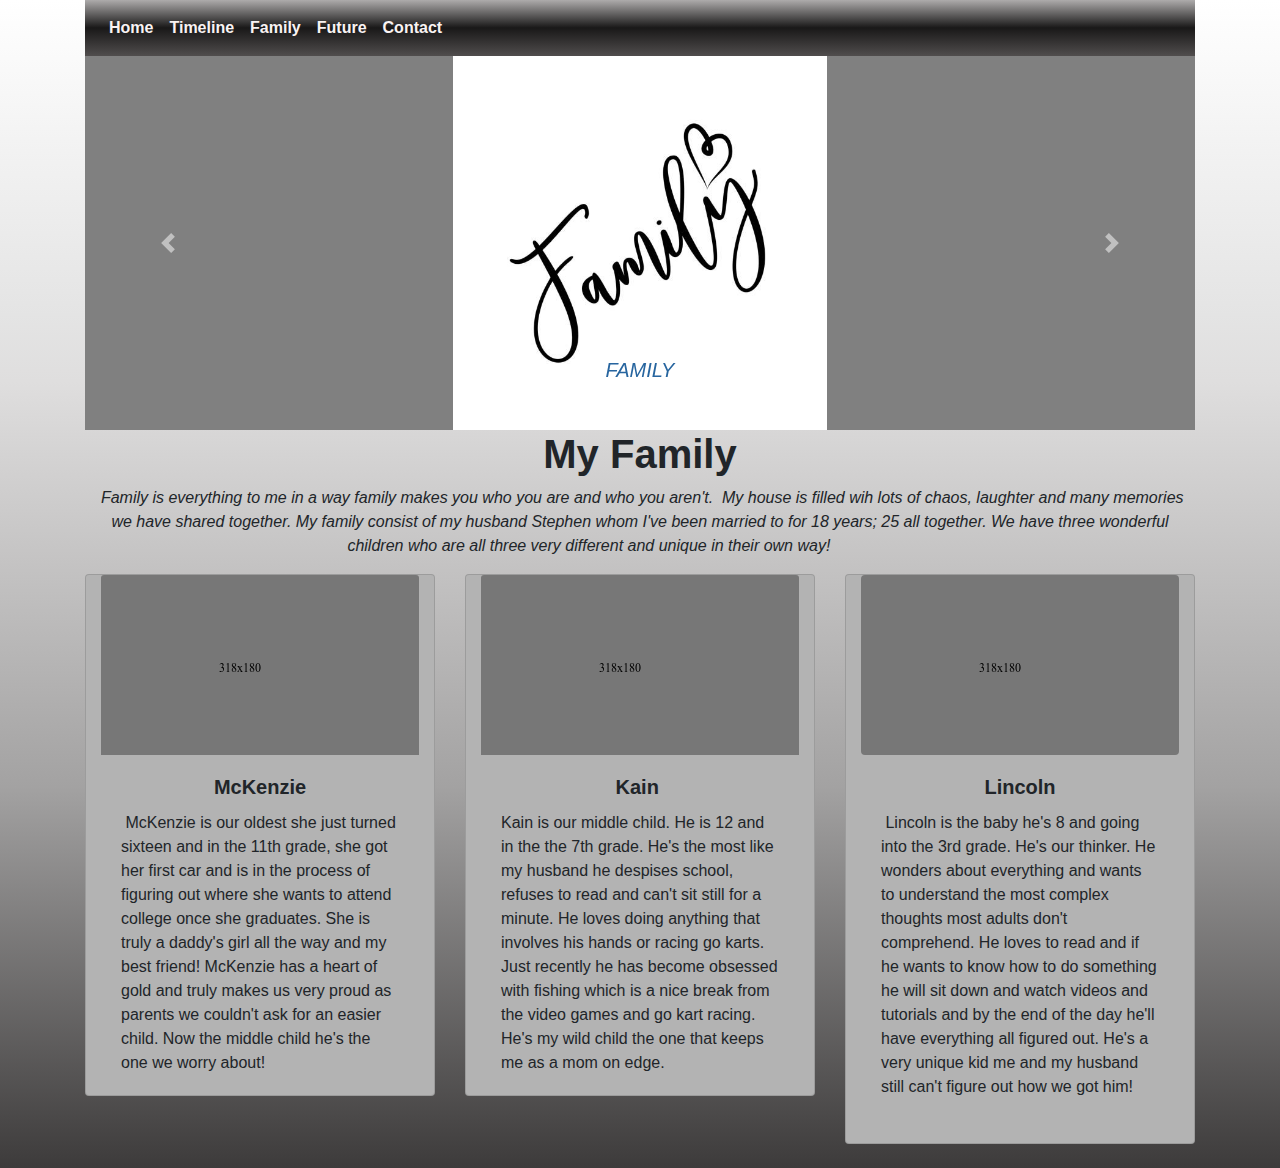
<file: family.html>
<!DOCTYPE html>
<html lang="en"><head>
    <meta charset="utf-8">
	<meta http-equiv="X-UA-Compatible" content="IE=edge">
	<meta name="viewport" content="width=device-width, initial-scale=1">
    <title>Untitled Document</title>
    <!-- Bootstrap -->
	<link href="css/bootstrap-4.4.1.css" rel="stylesheet">
	<link href="style.css" rel="stylesheet" type="text/css">
	<style type="text/css">
	.carousel-item .carousel-caption h5 {
    color: #27659F;
}
    </style>
<meta name="keywords" content="Jessica Anderson, Mount Pleasant, North Carolina, mother, wife, daughter, small business, gardening">
  <meta name="description" content="Personal website for Jessica Anderson of Mount Pleasant, NC constructed for college project">
  </head>
  <body>
  	<div class="container-fluid">
  	  <div class="container">
  	    <nav class="navbar navbar-expand-lg navbar-light bg-light">
<button class="navbar-toggler" type="button" data-toggle="collapse" data-target="#navbarSupportedContent1" aria-controls="navbarSupportedContent1" aria-expanded="false" aria-label="Toggle navigation"> <span class="navbar-toggler-icon"></span> </button>
  	      <div class="collapse navbar-collapse" id="navbarSupportedContent1">
  	        <ul class="navbar-nav mr-auto">
  	          <li class="nav-item active"> <a class="nav-link" href="index.html"><strong>Home</strong></a> </li>
  	          <li class="nav-item"> <a class="nav-link" href="future.html"><strong>Timeline</strong></a> </li>
  	          <li class="nav-item"> <a class="nav-link" href="family.html"><strong>Family</strong></a></li>
  	          <li class="nav-item"> <a class="nav-link" href="future.html"><strong>Future</strong></a></li>
              <li class="nav-item"> <a class="nav-link" href="contact.html"><strong>Contact</strong></a></li>
				</div>
        </nav>
<div id="carouselExampleIndicators2" class="carousel slide" data-ride="carousel" style="background-color: grey">
      <ol class="carousel-indicators">
  	        <li data-target="#carouselExampleIndicators1" data-slide-to="0" class="active"></li>
  	        <li data-target="#carouselExampleIndicators1" data-slide-to="1"></li>
  	        <li data-target="#carouselExampleIndicators1" data-slide-to="2"></li>
      </ol>
  	      <div class="carousel-inner" role="listbox">
  	        <div class="carousel-item active"> <img src="images/family3.jpg" alt="First slide" width="374" height="300" class="d-block mx-auto img-fluid">
  	          <div class="carousel-caption">
  	            <h5><em>FAMILY</em></h5>
              </div>
            </div>
  	        <div class="carousel-item"> <img class="d-block mx-auto img-fluid" src="images/family2.jpg" alt="Second slide">
  	          <div class="carousel-caption">
  	            <h5><strong>FOOD</strong></h5>
              </div>
            </div>
  	        <div class="carousel-item"> <img class="d-block mx-auto img-fluid" src="images/image1.jpg" alt="Third slide">
  	          <div class="carousel-caption">
  	            <h5>FUN</h5>
              </div>
            </div>
          </div>
  	      <a class="carousel-control-prev" href="#carouselExampleIndicators1" role="button" data-slide="prev"> <span class="carousel-control-prev-icon" aria-hidden="true"></span> <span class="sr-only">Previous</span></a> <a class="carousel-control-next" href="#carouselExampleIndicators1" role="button" data-slide="next"> <span class="carousel-control-next-icon" aria-hidden="true"></span> <span class="sr-only">Next</span></a></div>
<h1 class="text-center"><strong>My Family</strong></h1>
<p class="text-center"><em>&nbsp;Family is everything to me in a way family makes you who you are and who you aren't.&nbsp; My house is filled wih lots of chaos, laughter and many memories we have shared together. My family consist of my husband Stephen whom I've been married to for 18 years; 25 all together. We have three wonderful children who are all three very different and unique in their own way!&nbsp; &nbsp; &nbsp; &nbsp; &nbsp; &nbsp; &nbsp; &nbsp; &nbsp; &nbsp; &nbsp; &nbsp;</em></p>
<div class="row">
  <div class="col-lg-4">
    <div class="card col-md-4 col-lg-12"> <img class="card-img-top img-fluid" src="images/card-img.png" alt="Card image cap">
      <div class="card-body">
        <h5 class="card-title text-center"><strong>McKenzie</strong></h5>
<p class="card-text">&nbsp;McKenzie is our oldest she just turned sixteen and in the 11th grade, she got her first car and is in the process of figuring out where she wants to attend college once she graduates. She is truly a daddy's girl all the way and my best friend! McKenzie has a heart of gold and truly makes us very proud as parents we couldn't ask for an easier child. Now the middle child he's the one we worry about!&nbsp; &nbsp; &nbsp; &nbsp; &nbsp; &nbsp; &nbsp; &nbsp;</p>
</div>
    </div>
  </div>
  <div class="col-lg-4">
    <div class="card col-md-4 col-lg-12"> <img class="card-img-top" src="images/card-img.png" alt="Card image cap">
      <div class="card-body">
        <h5 class="card-title text-center"><strong>Kain&nbsp;</strong></h5>
<p class="card-text">Kain is our middle child. He is 12 and in the the 7th grade. He's the most like my husband he despises school, refuses to read and can't sit still for a minute. He loves doing anything that involves his hands or racing go karts. Just recently he has become obsessed with fishing which is a nice break from the video games and go kart racing. He's my wild child the one that keeps me as a mom on edge.&nbsp; &nbsp; &nbsp; &nbsp; &nbsp; &nbsp; &nbsp; &nbsp; &nbsp; &nbsp;</p>
</div>
    </div>
  </div>
  <div class="col-lg-4">
    <div class="card col-md-4 col-lg-12"> <img class="card-img-top rounded" src="images/card-img.png" alt="Card image cap">
      <div class="card-body">
        <h5 class="card-title text-center"><strong>Lincoln</strong></h5>
<p class="card-text">&nbsp;Lincoln is the baby he's 8 and going into the 3rd grade. He's our thinker. He wonders about everything and wants to understand the most complex thoughts most adults don't comprehend. He loves to read and if he wants to know how to do something he will sit down and watch videos and&nbsp; tutorials and by the end of the day he'll have everything all figured out. He's a very unique kid me and my husband still can't figure out how we got him!&nbsp; &nbsp; &nbsp; &nbsp; &nbsp; &nbsp; &nbsp; &nbsp;</p>
</div>
    </div>
  </div>
</div>
<br>
</div>
  	</div>
  	<!-- body code goes here -->


	<!-- jQuery (necessary for Bootstrap's JavaScript plugins) --> 
	<script src="js/jquery-3.4.1.min.js"></script>

	<!-- Include all compiled plugins (below), or include individual files as needed -->
	<script src="js/popper.min.js"></script> 
  <script src="js/bootstrap-4.4.1.js"></script>
  </body>
</file>
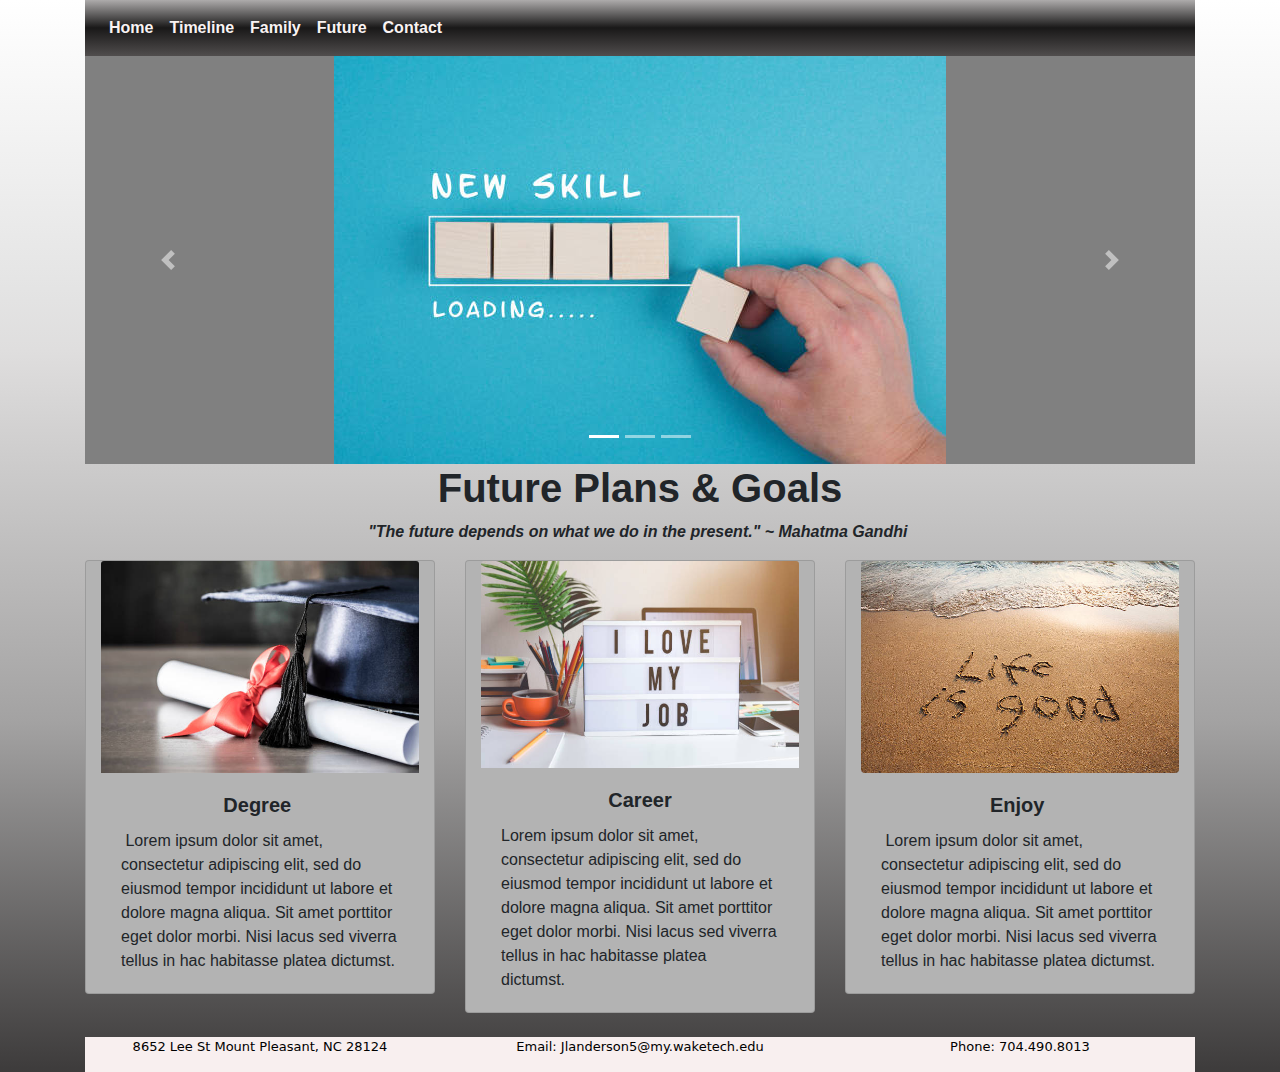
<file: future.html>
<!DOCTYPE html>
<html lang="en">
  <head>
    <meta charset="utf-8">
	<meta http-equiv="X-UA-Compatible" content="IE=edge">
	<meta name="viewport" content="width=device-width, initial-scale=1">
    <title>Untitled Document</title>
    <!-- Bootstrap -->
	<link href="css/bootstrap-4.4.1.css" rel="stylesheet">
	<link href="style.css" rel="stylesheet" type="text/css">
<meta name="keywords" content="Jessica Anderson, Mount Pleasant, North Carolina, mother, wife, daughter, small business, gardening">
  <meta name="description" content="Personal website for Jessica Anderson of Mount Pleasant, NC constructed for college project">
  </head>
  <body>
  	<div class="container-fluid">
  	  <div class="container">
  	    <nav class="navbar navbar-expand-lg navbar-light bg-light">
<button class="navbar-toggler" type="button" data-toggle="collapse" data-target="#navbarSupportedContent1" aria-controls="navbarSupportedContent1" aria-expanded="false" aria-label="Toggle navigation"> <span class="navbar-toggler-icon"></span> </button>
  	      <div class="collapse navbar-collapse" id="navbarSupportedContent1">
  	        <ul class="navbar-nav mr-auto">
  	          <li class="nav-item active"><a class="nav-link" href="index.html"><strong>Home</strong></a></li>
  	          <li class="nav-item"><a class="nav-link" href="timeline.html"><strong>Timeline</strong></a></li>
  	          <li class="nav-item"><a class="nav-link" href="family.html"><strong>Family</strong></a></li>
  	          <li class="nav-item"><a class="nav-link" href="future.html"><strong>Future</strong></a></li>
              <li class="nav-item"><a class="nav-link" href="contact.html"><strong>Contact</strong></a></li>
			  </ul>
</div>
        </nav>
<div id="carouselExampleIndicators2" class="carousel slide" data-ride="carousel" style="background-color: grey">
      <ol class="carousel-indicators">
  	        <li data-target="#carouselExampleIndicators1" data-slide-to="0" class="active"></li>
  	        <li data-target="#carouselExampleIndicators1" data-slide-to="1"></li>
  	        <li data-target="#carouselExampleIndicators1" data-slide-to="2"></li>
          </ol>
  	      <div class="carousel-inner" role="listbox">
  	        <div class="carousel-item active"> <img class="d-block mx-auto img-fluid" src="images/newskill.jpg" alt="First slide">
  	          <div class="carousel-caption">
              </div>
            </div>
  	        <div class="carousel-item"> <img class="d-block mx-auto img-fluid" src="images/whatsnext.jpg" alt="Second slide">
  	          <div class="carousel-caption">
              </div>
            </div>
  	        <div class="carousel-item"> <img class="d-block mx-auto img-fluid" src="images/dreamjob.jpg" alt="Third slide">
  	          <div class="carousel-caption">
              </div>
            </div>
          </div>
  	      <a class="carousel-control-prev" href="#carouselExampleIndicators1" role="button" data-slide="prev"> <span class="carousel-control-prev-icon" aria-hidden="true"></span> <span class="sr-only">Previous</span></a> <a class="carousel-control-next" href="#carouselExampleIndicators1" role="button" data-slide="next"> <span class="carousel-control-next-icon" aria-hidden="true"></span> <span class="sr-only">Next</span></a></div>
<h1 class="text-center"><strong>Future Plans & Goals</strong></h1>
<p class="text-center"><em><strong>"The future depends on what we do in the present." ~ Mahatma Gandhi&nbsp; </strong></em></p>
<div class="row">
  <div class="col-lg-4">
    <div class="card col-md-4 col-lg-12"> <img class="card-img-top" src="images/degree.jpg" alt="Card image cap">
      <div class="card-body">
        <h5 class="card-title text-center"><strong>Degree&nbsp;</strong></h5>
<p class="card-text">&nbsp;Lorem ipsum dolor sit amet, consectetur adipiscing elit, sed do eiusmod tempor incididunt ut labore et dolore magna aliqua. Sit amet porttitor eget dolor morbi. Nisi lacus sed viverra tellus in hac habitasse platea dictumst.</p>
</div>
    </div>
  </div>
  <div class="col-lg-4">
    <div class="card col-md-4 col-lg-12"> <img class="card-img-top" src="images/lovejob.jpg" alt="Card image cap">
      <div class="card-body">
        <h5 class="card-title text-center"><strong>Career</strong></h5>
<p class="card-text">Lorem ipsum dolor sit amet, consectetur adipiscing elit, sed do eiusmod tempor incididunt ut labore et dolore magna aliqua. Sit amet porttitor eget dolor morbi. Nisi lacus sed viverra tellus in hac habitasse platea dictumst.&nbsp;</p>
</div>
    </div>
  </div>
  <div class="col-lg-4">
    <div class="card col-md-4 col-lg-12"> <img class="card-img-top rounded" src="images/goodlife.jpg" alt="Card image cap">
      <div class="card-body">
        <h5 class="card-title text-center"><strong>Enjoy&nbsp;</strong></h5>
<p class="card-text">&nbsp;Lorem ipsum dolor sit amet, consectetur adipiscing elit, sed do eiusmod tempor incididunt ut labore et dolore magna aliqua. Sit amet porttitor eget dolor morbi. Nisi lacus sed viverra tellus in hac habitasse platea dictumst.</p>
</div>
    </div>
  </div>
</div>
<br>		  
<footer>
  <div class="row">
    <div class="col-lg-4">
      <p class="text-center">8652 Lee St Mount Pleasant, NC 28124</p>
</div>
    <div class="col-lg-4">Email: Jlanderson5@my.waketech.edu</div>
    <div class="col-lg-4">Phone: 704.490.8013</div>
  </div>
</footer>
      </div>
  	</div>
  	<!-- body code goes here -->


	<!-- jQuery (necessary for Bootstrap's JavaScript plugins) --> 
	<script src="js/jquery-3.4.1.min.js"></script>

	<!-- Include all compiled plugins (below), or include individual files as needed -->
	<script src="js/popper.min.js"></script> 
  <script src="js/bootstrap-4.4.1.js"></script>
  </body>
</html>
</file>
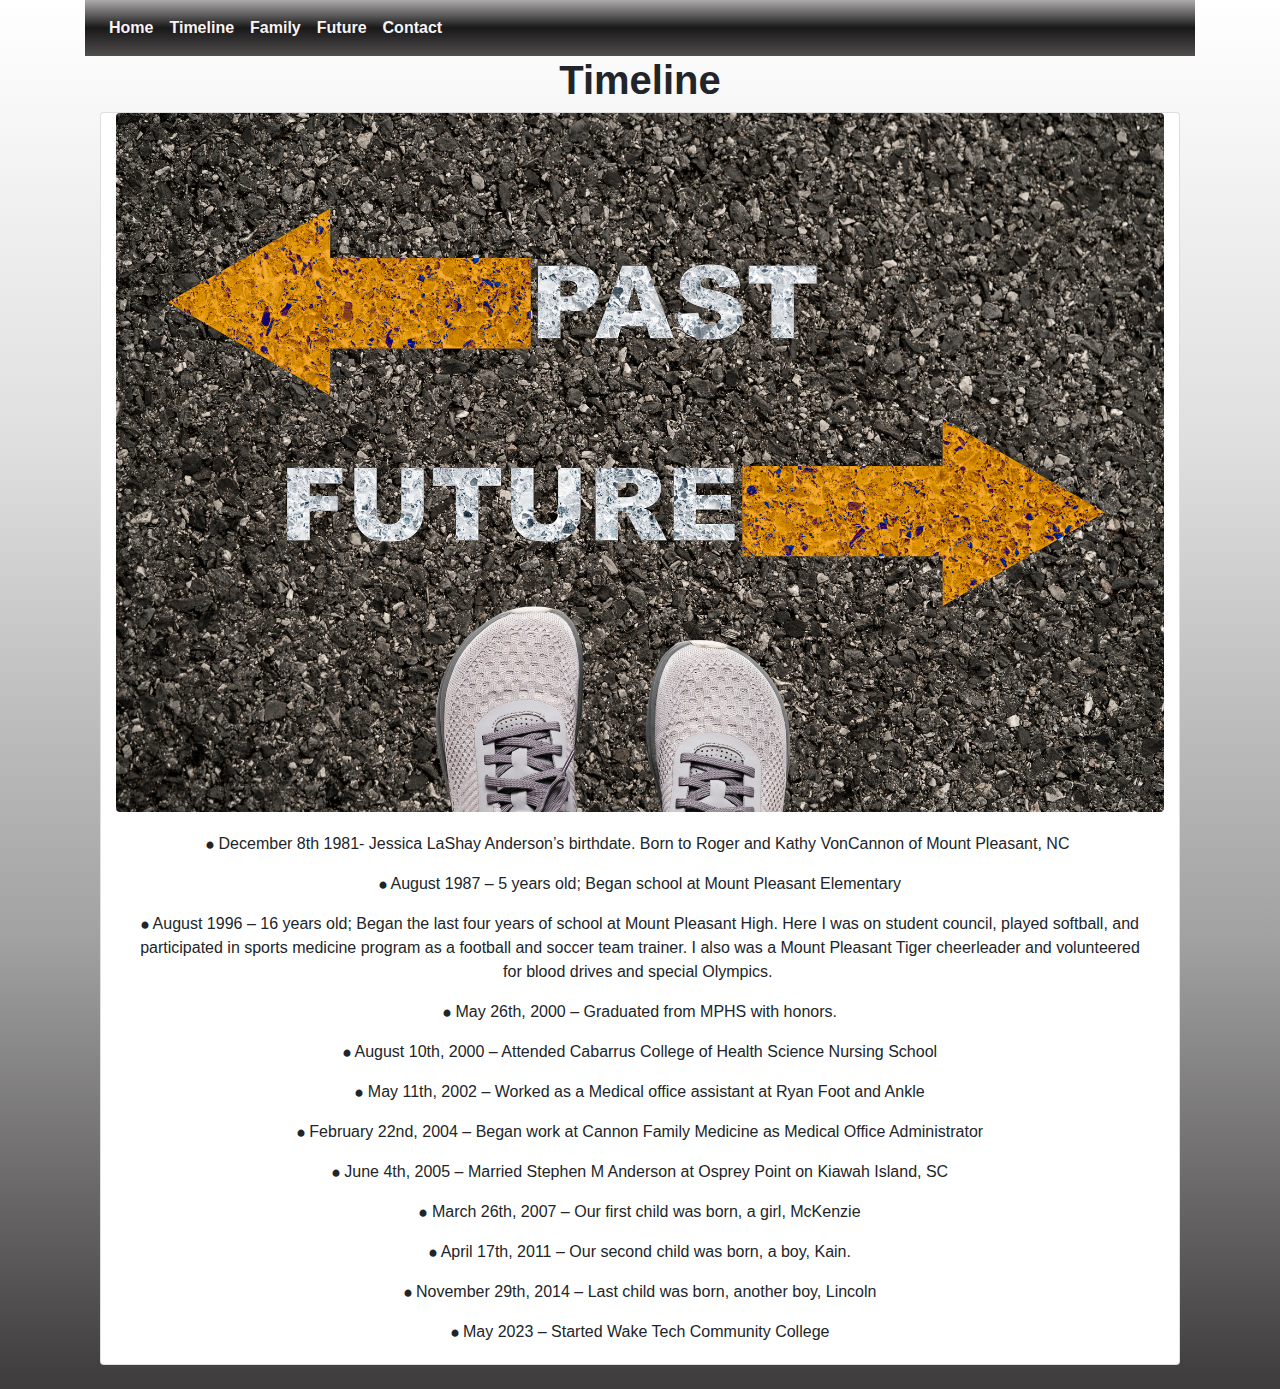
<file: timeline.html>
<!DOCTYPE html>
<html lang="en">
  <head>
    <meta charset="utf-8">
	<meta http-equiv="X-UA-Compatible" content="IE=edge">
	<meta name="viewport" content="width=device-width, initial-scale=1">
    <title>Untitled Document</title>
    <!-- Bootstrap -->
	<link href="css/bootstrap-4.4.1.css" rel="stylesheet">
	<link href="style.css" rel="stylesheet" type="text/css">
<meta name="keywords" content="Jessica Anderson, Mount Pleasant, North Carolina, mother, wife, daughter, small business, gardening">
  <meta name="description" content="Personal website for Jessica Anderson of Mount Pleasant, NC constructed for college project">
  </head>
<body>
<div class="container-fluid">
  	  <div class="container">
  	    <nav class="navbar navbar-expand-lg navbar-light bg-light">
<button class="navbar-toggler" type="button" data-toggle="collapse" data-target="#navbarSupportedContent1" aria-controls="navbarSupportedContent1" aria-expanded="false" aria-label="Toggle navigation"> <span class="navbar-toggler-icon"></span> </button>
  	      <div class="collapse navbar-collapse" id="navbarSupportedContent1">
  	        <ul class="navbar-nav mr-auto">
  	          <li class="nav-item active"> <a class="nav-link" href="index.html"><strong>Home</strong></a> </li>
  	          <li class="nav-item"> <a class="nav-link" href="timeline.html"><strong>Timeline</strong></a> </li>
  	          <li class="nav-item"> <a class="nav-link" href="family.html"><strong>Family</strong></a></li>
  	          <li class="nav-item"> <a class="nav-link" href="future.html"><strong>Future</strong></a></li>
              <li class="nav-item"> <a class="nav-link" href="contact.html"><strong>Contact</strong></a></li>
</div>
        </nav>
<div></div>
<h1 class="text-center"><strong>Timeline</strong></h1>
<div class="container">
  <div class="card col-md-4 col-lg-12"> <img class="card-img-top rounded img-fluid" src="images/timeline.jpg" alt="Card image cap">
    <div class="card-body">
      <p class="card-text">⦁ December 8th 1981- Jessica LaShay Anderson’s birthdate. Born to Roger and Kathy VonCannon of Mount Pleasant, NC&nbsp;</p>
      <p class="card-text">⦁ August 1987 – 5 years old; Began school at Mount Pleasant Elementary</p>
      <p class="card-text">⦁ August 1996 – 16 years old; Began the last four years of school at Mount Pleasant High. Here I was on student council, played softball, and participated in sports medicine program as a football and soccer team trainer. I also was a Mount Pleasant Tiger cheerleader and volunteered for blood drives and special Olympics.&nbsp;</p>
      <p class="card-text">⦁ May 26th, 2000 – Graduated from MPHS with honors.</p>
      <p class="card-text">⦁ August 10th, 2000 – Attended Cabarrus College of Health Science Nursing School</p>
      <p class="card-text">⦁ May 11th, 2002 – Worked as a Medical office assistant at Ryan Foot and Ankle</p>
      <p class="card-text">⦁ February 22nd, 2004 – Began work at Cannon Family Medicine as Medical Office Administrator</p>
	  <p class="card-text">⦁ June 4th, 2005 – Married Stephen M Anderson at Osprey Point on Kiawah Island, SC</p>
      <p class="card-text">⦁ March 26th, 2007 – Our first child was born, a girl, McKenzie</p>
      <p class="card-text">⦁ April 17th, 2011 – Our second child was born, a boy, Kain.</p>
      <p class="card-text">⦁ November 29th, 2014 – Last child was born, another boy, Lincoln</p>
      <p class="card-text">⦁ May 2023 – Started Wake Tech Community College</p>
    </div>
  </div>
</div>
	<br>
</file>
<file: style.css>
@charset "utf-8";
.container-fluid {
    background-image: -webkit-linear-gradient(270deg,rgba(255,255,255,1.00) 0%,rgba(228,228,228,1.00) 26.94%,rgba(223,222,222,1.00) 32.64%,rgba(163,162,162,1.00) 67.36%,rgba(61,59,59,1.00) 100%);
    background-image: -moz-linear-gradient(270deg,rgba(255,255,255,1.00) 0%,rgba(228,228,228,1.00) 26.94%,rgba(223,222,222,1.00) 32.64%,rgba(163,162,162,1.00) 67.36%,rgba(61,59,59,1.00) 100%);
    background-image: -o-linear-gradient(270deg,rgba(255,255,255,1.00) 0%,rgba(228,228,228,1.00) 26.94%,rgba(223,222,222,1.00) 32.64%,rgba(163,162,162,1.00) 67.36%,rgba(61,59,59,1.00) 100%);
    background-image: linear-gradient(180deg,rgba(255,255,255,1.00) 0%,rgba(228,228,228,1.00) 26.94%,rgba(223,222,222,1.00) 32.64%,rgba(163,162,162,1.00) 67.36%,rgba(61,59,59,1.00) 100%);

}
.row .col-lg-4 .card.col-md-4.col-lg-12 {
    background-color: #B3B3B3;
}
footer .row .col-lg-4 {
    color: #000000;
}
.container-fluid .container .navbar.navbar-expand-lg.navbar-light.bg-light {
    background-image: -webkit-linear-gradient(270deg,rgba(173,171,171,1.00) 0%,rgba(25,24,24,1.00) 49.74%,rgba(79,76,76,1.00) 98.96%);
    background-image: -moz-linear-gradient(270deg,rgba(173,171,171,1.00) 0%,rgba(25,24,24,1.00) 49.74%,rgba(79,76,76,1.00) 98.96%);
    background-image: -o-linear-gradient(270deg,rgba(173,171,171,1.00) 0%,rgba(25,24,24,1.00) 49.74%,rgba(79,76,76,1.00) 98.96%);
    background-image: linear-gradient(180deg,rgba(173,171,171,1.00) 0%,rgba(25,24,24,1.00) 49.74%,rgba(79,76,76,1.00) 98.96%);
    color: #FCFCFC;
}
.navbar-nav.mr-auto .nav-item.active .nav-link {
    color: #F9F7F7;
}
.container-fluid .container footer {
    background-color: #F8EFEF;
}
.nav-item .nav-link strong {
    color: #F9F3F3;
}
.container .card.col-md-4.col-lg-12 ol {
    margin-top: 1px;
    margin-bottom: 1px;
}
footer .row .col-lg-4 {
    color: #000000;
    text-align: center;
    font-family: "Lucida Grande", "Lucida Sans Unicode", "Lucida Sans", "DejaVu Sans", Verdana, sans-serif;
    font-size: small;
}
.container-fluid .container .container {
    width: auto;
    text-align: center;
}




.container {
  width:100%;
  margin:0 auto;
  position:relative;
}

#contact input[type="text"], #contact input[type="email"], #contact input[type="tel"], #contact input[type="url"], #contact textarea, #contact button[type="submit"] { font:400 12px/16px "Open Sans", Helvetica, Arial, sans-serif; }

#contact {
  background:#F9F9F9;
  padding:25px;
  margin:50px 0;
}

#contact h3 {
  color: #F96;
  display: block;
  font-size: 30px;
  font-weight: 400;
}

#contact h4 {
  margin:5px 0 15px;
  display:block;
  font-size:13px;
}

fieldset {
  border: medium none !important;
  margin: 0 0 10px;
  min-width: 100%;
  padding: 0;
  width: 100%;
}

#contact input[type="text"], #contact input[type="email"], #contact input[type="tel"], #contact input[type="url"], #contact textarea {
  width:100%;
  border:1px solid #CCC;
  background:#FFF;
  margin:0 0 5px;
  padding:10px;
}

#contact input[type="text"]:hover, #contact input[type="email"]:hover, #contact input[type="tel"]:hover, #contact input[type="url"]:hover, #contact textarea:hover {
  -webkit-transition:border-color 0.3s ease-in-out;
  -moz-transition:border-color 0.3s ease-in-out;
  transition:border-color 0.3s ease-in-out;
  border:1px solid #AAA;
}

#contact textarea {
  height:100px;
  max-width:100%;
  resize:none;
}

#contact button[type="submit"] {
  cursor:pointer;
  width:20%;
  border:none;
  background:#0CF;
  color:#FFF;
  margin:0 0 5px;
  padding:10px;
  font-size:15px;
}

#contact button[type="submit"]:hover {
  background:#09C;
  -webkit-transition:background 0.3s ease-in-out;
  -moz-transition:background 0.3s ease-in-out;
  transition:background-color 0.3s ease-in-out;
}

#contact button[type="submit"]:active { box-shadow:inset 0 1px 3px rgba(0, 0, 0, 0.5); }

#contact input:focus, #contact textarea:focus {
  outline:0;
  border:1px solid #999;
}
ol .card-body .card-text {
    background-size: 0in auto;
}
.navbar.navbar-expand-lg.navbar-light.bg-light {
    color: #140A20;
}


::-webkit-input-placeholder {
 color:#888;
}
:-moz-placeholder {
 color:#888;
}
::-moz-placeholder {
 color:#888;
}
:-ms-input-placeholder {
 color:#888;
}
.container .text-center #contact {
}
</file>
